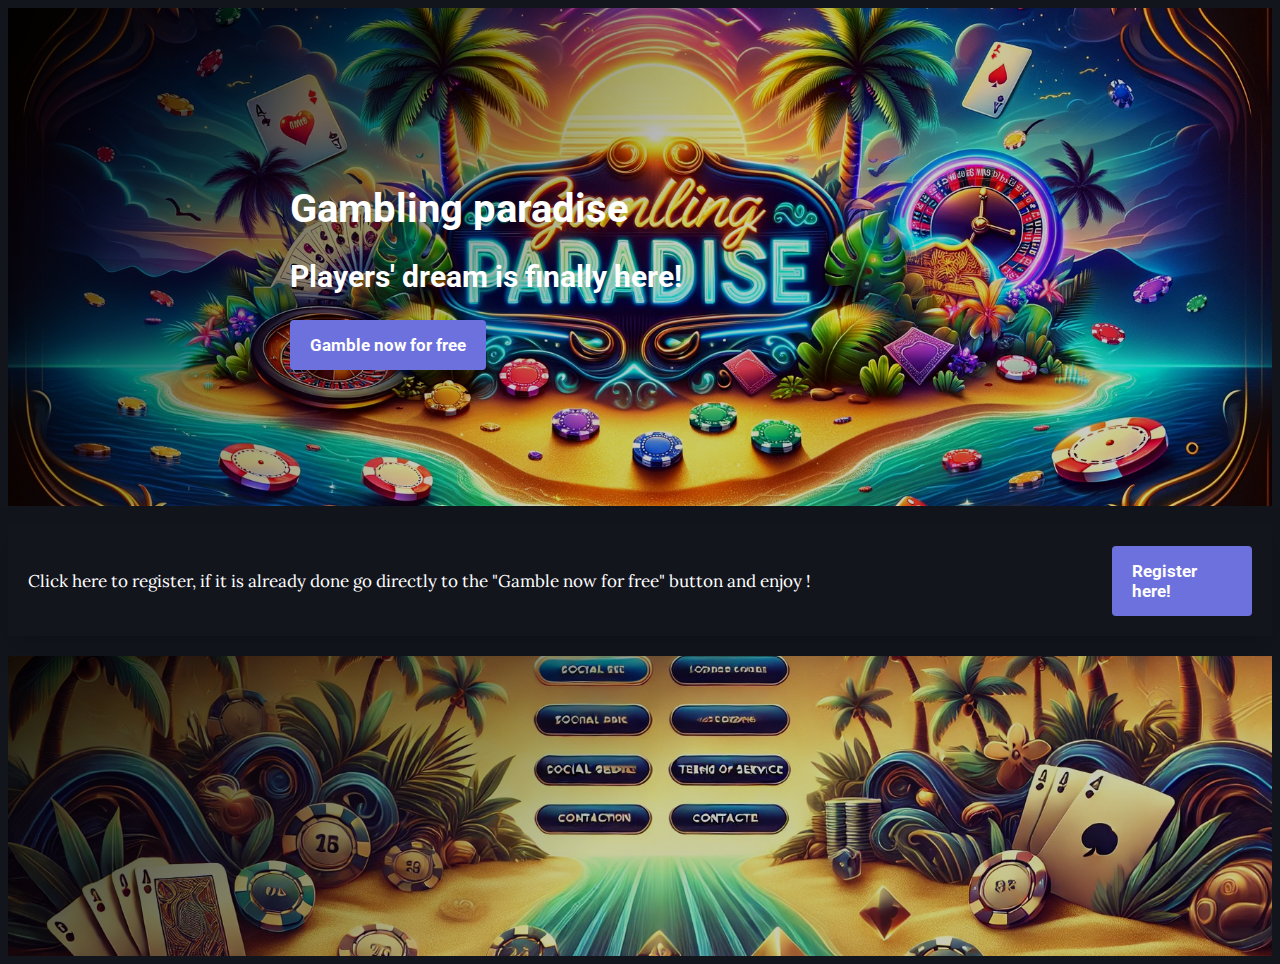
<file: index.html>
<!DOCTYPE html>
<html>

<head>
	<title></title>
	<meta charset="utf-8">
	<link rel="stylesheet" type="text/css" href="css/style.css">

</head>
<body>

	<div class="banner">
		<div class="container">
			<h1>Gambling paradise</h1>
			<h2>Players' dream is finally here!</h2>
			<a href="index2.html" class="button">Gamble now for free</a>
		</div>

	</div>

	<div class="cards">
		
		<div class="Card">
			<p>Click here to register, if it is already done go directly to the "Gamble now for free" button and enjoy !</p>
			<a href="#apply-section" class="button">Register here!</a>
			</div>

		
	</div>
		
		<div class="banner" id="banner2">
		<div class="container">
			
	<div id="apply-section">
		<div data-tf-live="01JBJ0KDMYEXSP2F18EQ14SQFK"></div><script src="//embed.typeform.com/next/embed.js"></script>
	</div>		
		</div>
</body>


</html>
</file>
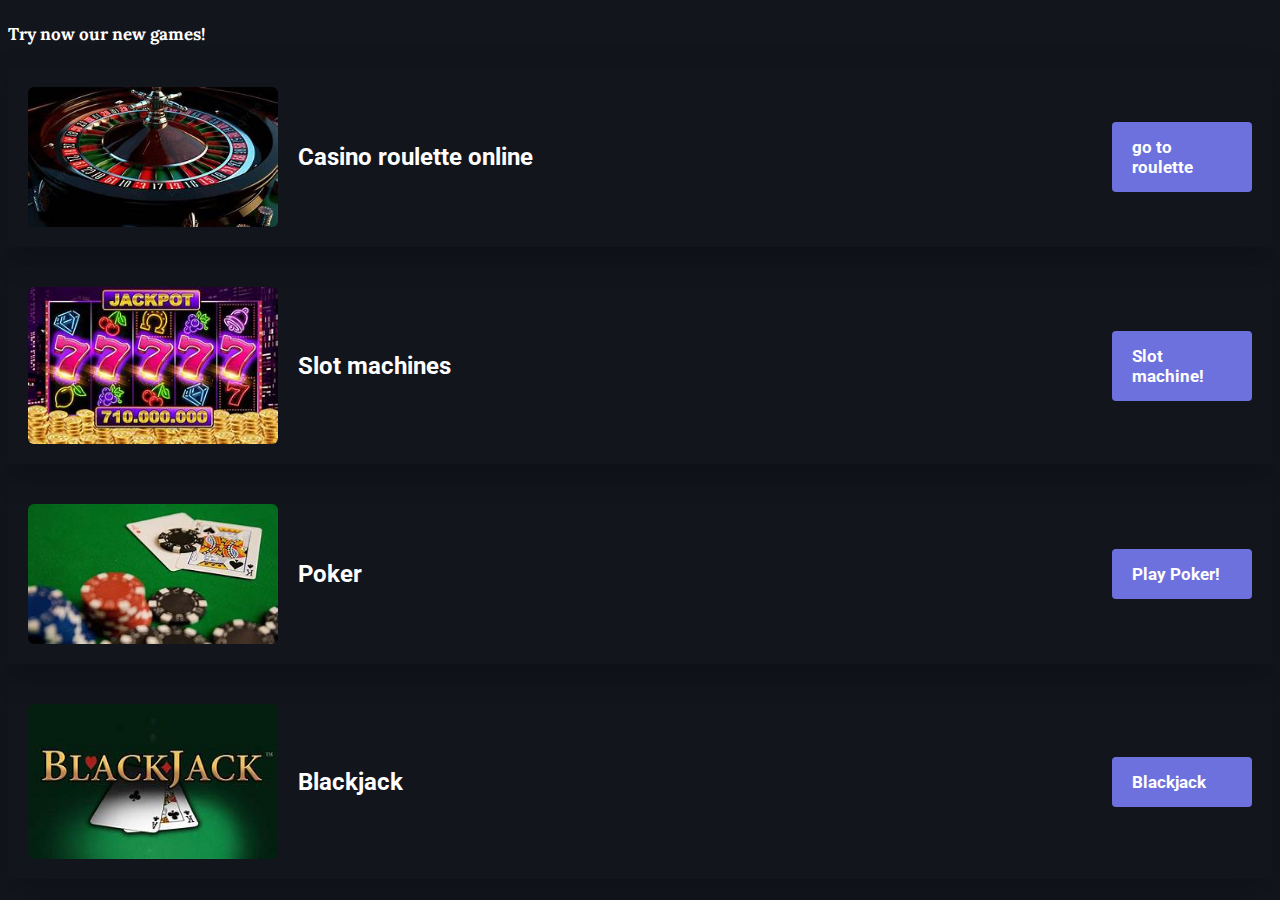
<file: index2.html>
<!DOCTYPE html>
<html>
<head>
	<title>Try our new games</title>
	<meta charset="utf-8">
	<link rel="stylesheet" type="text/css" href="css/style.css">
</head>
<body>
		<h4>Try now our new games! </h4>
			<div class="Card" id="roulette">
			<img src="image/item.jpg" alt"roulette casino">	
			<h3>Casino roulette online</h3>
			<a href="#" class="button">go to roulette</a>
			</div>


		<div>
		<div class="Card" id="machine">
		<img src="image/item2.jpg" alt"Slots machine">	
		<h3>Slot machines</h3>
		<a href="#" class="button">Slot machine!</a>
		</div>

			<div>
			<div class="Card" id="poker">
			<img src="image/item3.jpg" alt"Poker">	
			<h3>Poker</h3>
			<a href="#" class="button">Play Poker!</a>
			</div>
			<div>
			<div class="Card" id="blackjack">
			<img src="image/item4.jpg" alt"blackjack">	
			<h3>Blackjack</h3>
			<a href="#" class="button">Blackjack</a>
			</div>

		</div>

</body>
</html>
</file>
<file: css/style.css>
@import url("https://fonts.googleapis.com/css2?family=Lora:ital,wght@0,400..700;1,400..700&family=Roboto:ital,wght@0,100;0,300;0,400;0,500;0,700;0,900;1,100;1,300;1,400;1,500;1,700;1,900&display=swap");

@import url("components/avatar.css");
@import url("components/button.css");
@import url("components/container.css");
@import url("components/banner.css");
@import url("components/card.css");

body {
	font-family: "Lora", sans-serif;
	background-color: #13151d;
	font-size: 17px;
	color: white;


}

h1, h2, h3{
	font-family: Roboto, Helvetica, sans-serif;
	font-weight: bold;
}

a{
	text-decoration: none;
}

a:hover{
	background-color: red;
}
</file>
